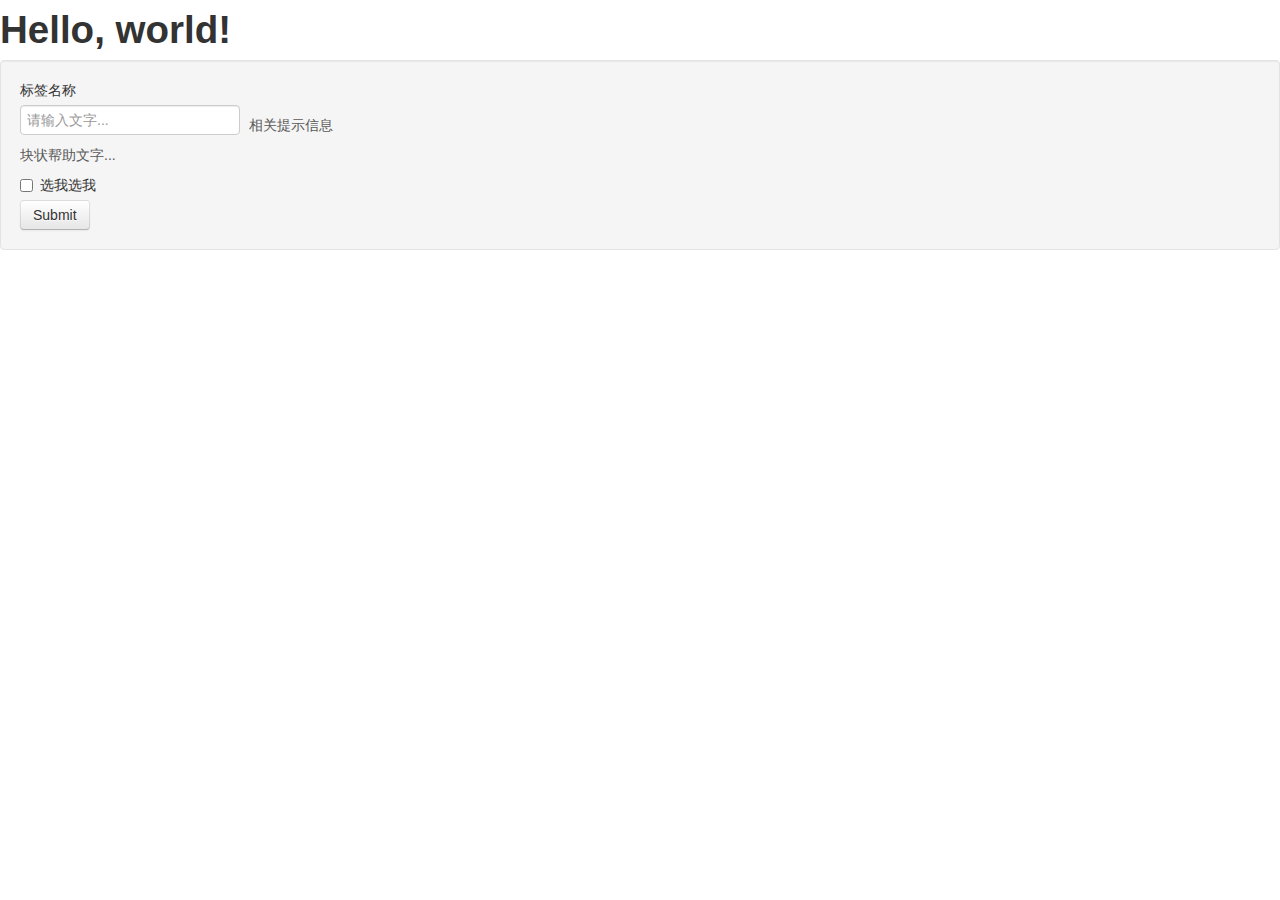
<file: WebRoot/html/index.html>
<!DOCTYPE html>
<html lang="en">
	<head>
    <title>Bootstrap 101 Template</title>
    <meta name="viewport" content="width=device-width, initial-scale=1.0">
    <!-- Bootstrap -->
    <link href="../basic/bootstrap.css" rel="stylesheet" media="screen">
  </head>
  <body>
    <h1>Hello, world!</h1>

    <form class="well">
	  <label>标签名称</label>
	  <input type="text" class="span3" placeholder="请输入文字...">
	  <span class="help-inline">相关提示信息</span>
	  <p class="help-block">块状帮助文字...</p>
	  <label class="checkbox">
	    <input type="checkbox"> 选我选我
	  </label>
	  <button type="submit" class="btn">Submit</button>
	</form>

    
    <script src="../basic/jquery-1.9.1.min.js"></script>
    <script src="../basic/bootstrap.min.js"></script>
  </body>
</html>
</file>
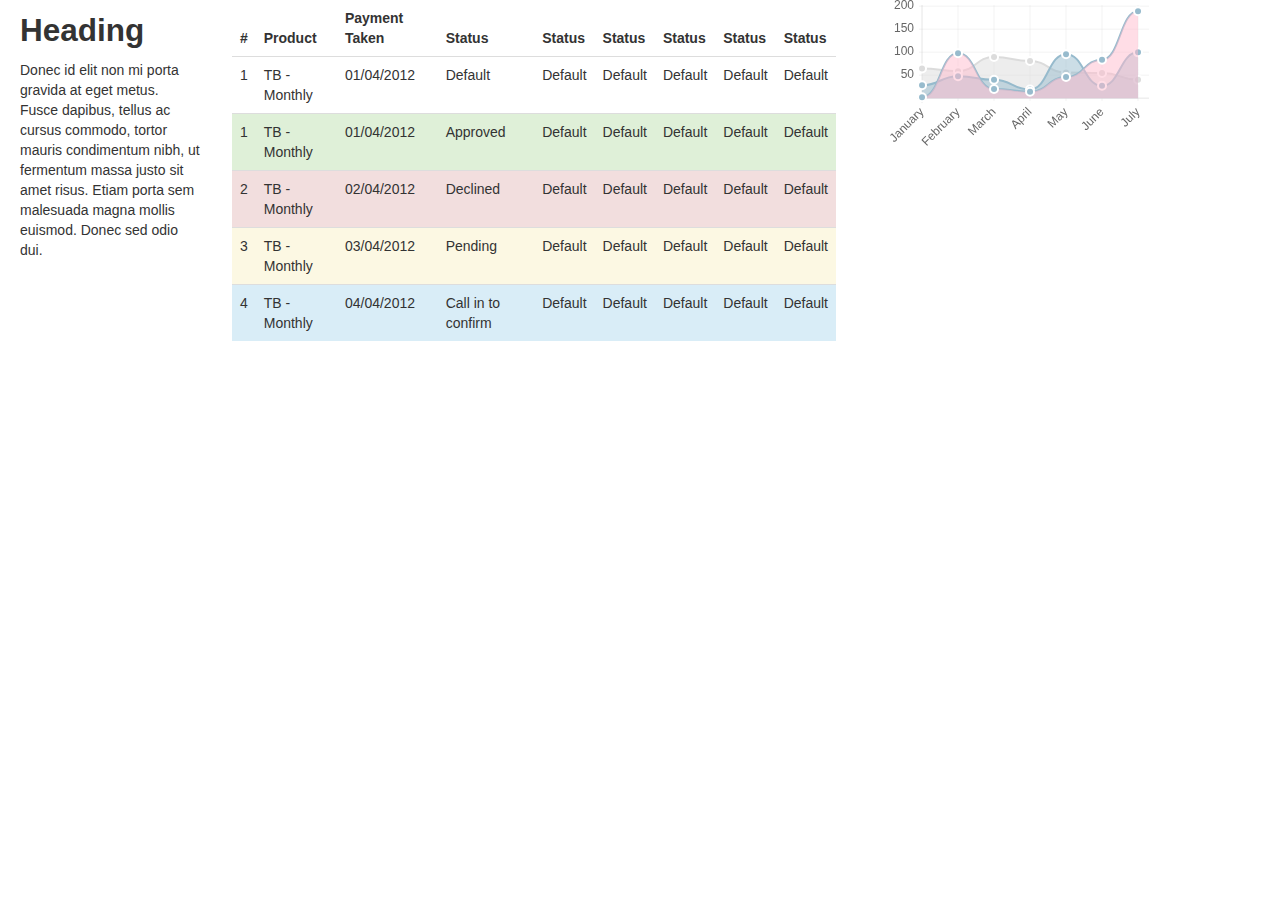
<file: WebRoot/html/chart.html>
﻿<!-- 啊 -->
<!DOCTYPE html>
<html lang="en">
	<head>
	    <title>content</title>
	    <meta name="viewport" content="width=device-width, initial-scale=1.0">
	    <!-- Bootstrap -->
	    
	    <link href="../basic/bootstrap.css" rel="stylesheet" media="screen">
	    <link href="../basic/bootstrap-responsive.css" rel="stylesheet" media="screen">
		<script src="../basic/Chart.min.js" type="text/javascript"></script>
  	</head>
  	<body>


	<div class="container-fluid">
		<div class="row-fluid">
			<div class="span2">
				<h2>
					Heading
				</h2>
				<p>
					Donec id elit non mi porta gravida at eget metus. Fusce dapibus, tellus ac cursus commodo, tortor mauris condimentum nibh, ut fermentum massa justo sit amet risus. Etiam porta sem malesuada magna mollis euismod. Donec sed odio dui.
				</p>
				
			</div>
			<div class="span6">
				<table class="table">
					<thead>
						<tr>
							<th>
								#
							</th>
							<th>
								Product
							</th>
							<th>
								Payment Taken
							</th>
							<th>
								Status
							</th>
							<th>
								Status
							</th>
							<th>
								Status
							</th>
							<th>
								Status
							</th>
							<th>
								Status
							</th>
							<th>
								Status
							</th>
						</tr>
					</thead>
					<tbody>
						<tr>
							<td>
								1
							</td>
							<td>
								TB - Monthly
							</td>
							<td>
								01/04/2012
							</td>
							<td>
								Default
							</td>
							<td>
								Default
							</td>
							<td>
								Default
							</td>
							<td>
								Default
							</td>
							<td>
								Default
							</td>
							<td>
								Default
							</td>
						</tr>
						<tr class="success">
							<td>
								1
							</td>
							<td>
								TB - Monthly
							</td>
							<td>
								01/04/2012
							</td>
							<td>
								Approved
							</td>
							<td>
								Default
							</td>
							<td>
								Default
							</td>
							<td>
								Default
							</td>
							<td>
								Default
							</td>
							<td>
								Default
							</td>
						</tr>
						<tr class="error">
							<td>
								2
							</td>
							<td>
								TB - Monthly
							</td>
							<td>
								02/04/2012
							</td>
							<td>
								Declined
							</td>
							<td>
								Default
							</td>
							<td>
								Default
							</td>
							<td>
								Default
							</td>
							<td>
								Default
							</td>
							<td>
								Default
							</td>
						</tr>
						<tr class="warning">
							<td>
								3
							</td>
							<td>
								TB - Monthly
							</td>
							<td>
								03/04/2012
							</td>
							<td>
								Pending
							</td>
							<td>
								Default
							</td>
							<td>
								Default
							</td>
							<td>
								Default
							</td>
							<td>
								Default
							</td>
							<td>
								Default
							</td>
						</tr>
						<tr class="info">
							<td>
								4
							</td>
							<td>
								TB - Monthly
							</td>
							<td>
								04/04/2012
							</td>
							<td>
								Call in to confirm
							</td>
							<td>
								Default
							</td>
							<td>
								Default
							</td>
							<td>
								Default
							</td>
							<td>
								Default
							</td>
							<td>
								Default
							</td>
						</tr>
					</tbody>
				</table>
			</div>
			<div class="span4">
			<canvas id="canvas" class="span4"></canvas>
			</div>
			
			<script>

		var lineChartData = {
			labels : ["January","February","March","April","May","June","July"],
			datasets : [
				{
					fillColor : "rgba(220,220,220,0.5)",
					strokeColor : "rgba(220,220,220,1)",
					pointColor : "rgba(220,220,220,1)",
					pointStrokeColor : "#fff",
					data : [65,59,90,81,56,55,40]
				},
				{
					fillColor : "rgba(151,187,205,0.5)",
					strokeColor : "rgba(151,187,205,1)",
					pointColor : "rgba(151,187,205,1)",
					pointStrokeColor : "#fff",
					data : [28,48,40,19,96,27,100]
				},
				{
					fillColor : "rgba(255,187,205,0.5)",
					strokeColor : "rgba(151,187,205,1)",
					pointColor : "rgba(151,187,205,1)",
					pointStrokeColor : "#fff",
					data : [2,98,20,14,46,84,190]
				}
			]
			
		}

	var myLine = new Chart(document.getElementById("canvas").getContext("2d")).Line(lineChartData);
	
	</script>
		</div>
	</div>

	<script src="../basic/jquery-1.9.1.min.js"></script>
    <script src="../basic/bootstrap.min.js"></script>
  	</body>
</html>
</file>
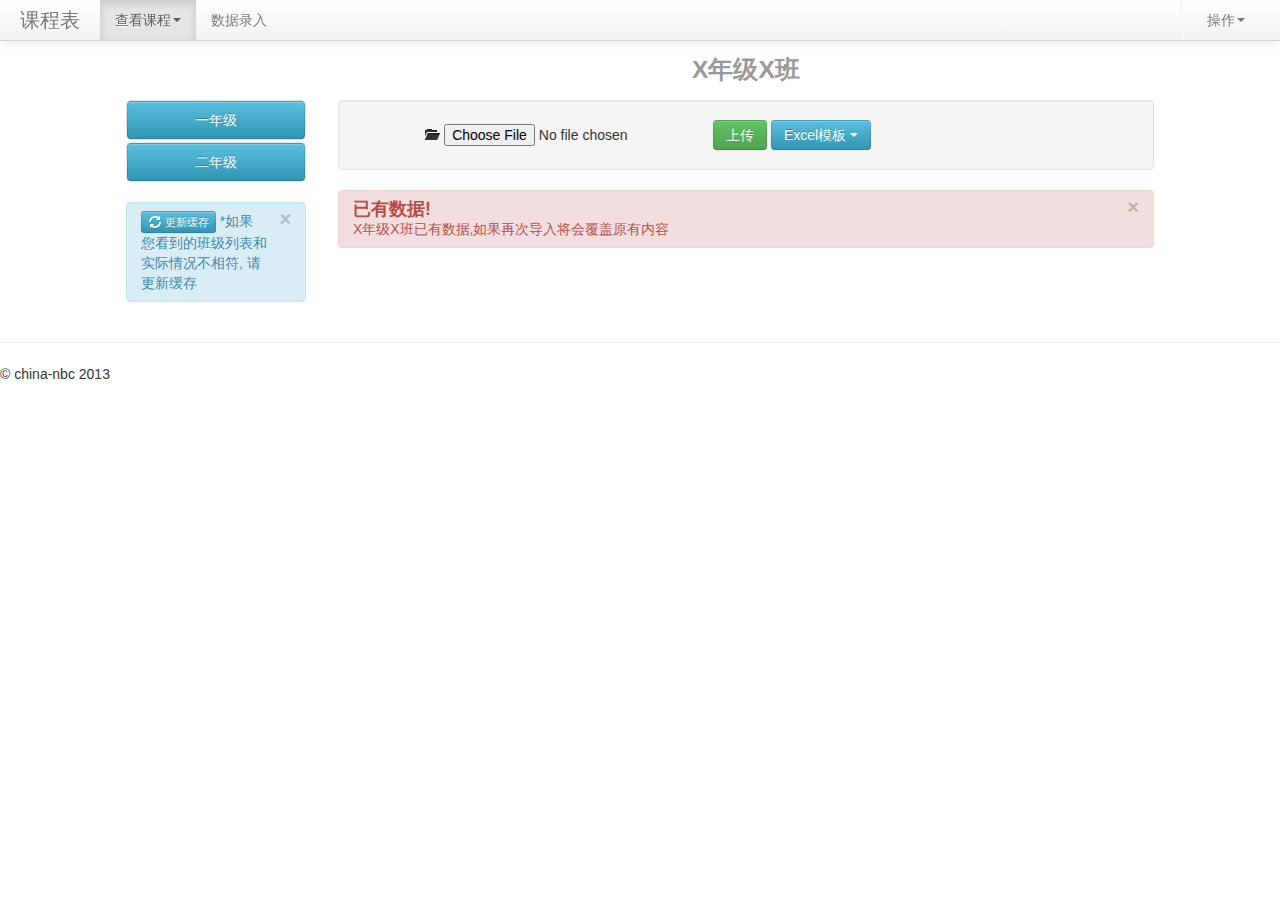
<file: WebRoot/html/importExl.html>
﻿<!-- 啊 -->
<!DOCTYPE html>
<html lang="en">
	<head>
	   	<title>importExl</title>
	   	<meta name="viewport" content="width=device-width, initial-scale=1.0">
	   	<!-- Bootstrap -->
	    
	   	<link href="../basic/bootstrap.css" rel="stylesheet" media="screen">
	   	<link href="../basic/bootstrap-responsive.css" rel="stylesheet" media="screen">
	
  	</head>
  	<body>
	<!-- 这里是页头可以在单独文件引入-->
  	
	<div class="navbar navbar-fixed-top">
		<div class="navbar-inner">
			<div class="container-fluid">
				 <a data-target=".navbar-responsive-collapse" data-toggle="collapse" class="btn btn-navbar collapsed">
					<span class="icon-bar"></span>
					<span class="icon-bar"></span><span class="icon-bar"></span>
				 </a>
				 <a href="#" class="brand">课程表</a>
				<div class="nav-collapse navbar-responsive-collapse collapse">
					<ul class="nav">
						<li class="dropdown active">
							<a data-toggle="dropdown" class="dropdown-toggle" href="#">
							 查看课程<strong class="caret"></strong>
							</a>
							<ul class="dropdown-menu well">
								<li>
									<a href="searchTeacher.html">按教师查询</a>
								</li>
								<li>
									<a href="timetable.html">按班级查询</a>
								</li>
							</ul>
						</li>
						<li>
							<a href="importExl.html">数据录入</a>
						</li>
						
					</ul>
					<ul class="nav pull-right">
						<li class="divider-vertical">
						</li>
						<li class="dropdown">
							 <a data-toggle="dropdown" class="dropdown-toggle" href="#">
							 操作<strong class="caret"></strong>
							 </a>
							<ul class="dropdown-menu well">
								<li>
									<a href="#">退出</a>
								</li>
								
							</ul>
						</li>
					</ul>
				</div>
				
			</div>
		</div>
		
	</div>
	<br/>	<br/>	
	<!-- 这里是页头可以在单独文件引入 end-->
	

	<div class="container-fluid">
		
		<div class="row-fluid">
		<div class="span1"></div>
			<div class="span2 " >
			
				<h3 class="visible-desktop visible-tablet">&nbsp;</h3>
				
				<div class="accordion" id="accordion2">
					<div class="accordion-group">
						<div class="accordion-heading ">
							<a class="accordion-toggle btn btn-info dropdown-toggle" data-toggle="collapse" data-parent="#accordion2" 
							href="#collapseOne" >
							一年级
							</a>
						</div>
						<div id="collapseOne" class="accordion-body collapse">
							<div class="accordion-inner">
								<ul class="nav">
									<li><a href="#">一班</a><br/></li>
									<li><a href="#">二班</a><br/></li>
									<li><a href="#">三班</a><br/></li>
									<li><a href="#">四班</a><br/></li>
									<li><a href="#">五班</a><br/></li>
									<li><a href="#">六班</a><br/></li>
									<li><a href="#">七班</a><br/></li>
									<li><a href="#">八班</a><br/></li>
									<li><a href="#">九班</a><br/></li>
									<li><a href="#">十班</a><br/></li>
									<li><a href="#">十一班</a><br/></li>
									<li><a href="#">十二班</a><br/></li>
								</ul>
							</div>
						</div>
					</div>
					<div class="accordion-group">
						<div class="accordion-heading">
							<a class="accordion-toggle btn btn-info dropdown-toggle" data-toggle="collapse" data-parent="#accordion2" 
							href="#collapseTwo" >
							二年级
							</a>
						</div>
						<div id="collapseTwo" class="accordion-body collapse">
							<div class="accordion-inner">
								<ul class="nav">
									<li><a href="#">一班</a><br/></li>
									<li><a href="#">二班</a><br/></li>
									<li><a href="#">三班</a><br/></li>
									<li><a href="#">四班</a><br/></li>
									<li><a href="#">五班</a><br/></li>
									<li><a href="#">六班</a><br/></li>
									<li><a href="#">七班</a><br/></li>
									<li><a href="#">八班</a><br/></li>
									<li><a href="#">九班</a><br/></li>
									<li><a href="#">十班</a><br/></li>
									<li><a href="#">十一班</a><br/></li>
									<li><a href="#">十二班</a><br/></li>
								</ul>
							</div>
						</div>
					</div>
				</div>
				
				<div class="alert alert-info" id="alertInfo">
					<a class="close" data-dismiss="alert" href="#">&times;</a>
					<a class="btn btn-info btn-mini" href="#"><i class=" icon-refresh icon-white"></i>&nbsp;更新缓存</a>
					*如果您看到的班级列表和实际情况不相符,
					请更新缓存
				</div>
			</div>
			<!--这里是导入表单 -->
			<div class="span8">
				<h3 class="muted text-center">X年级X班</h3>
				<form>
				<div class="control-group well">
					
					
					<div class="offset1" >
						<i class="icon-folder-open" > </i> 
						<input class="" id="fileInput" type="file" >
						<input type="submit" class="btn btn-success" value="上传"/>
						<div class="btn-group">
							<a class="btn dropdown-toggle btn-info" data-toggle="dropdown" href="#">
								Excel模板
								<span class="caret"></span>
							</a>
							<ul class="dropdown-menu">
								<li>
									<a href="#">导入数据模板</a>
								</li>
								<li>
									<a href="#">标准课程名称</a>
								</li>
							</ul>
						</div>
					</div>
					
				</div>
				</form>
				
				<div class="alert alert-error" >
					<a class="close" data-dismiss="alert" href="#">&times;</a>
					<h4>已有数据!</h4>
					X年级X班已有数据,如果再次导入将会覆盖原有内容
				</div>
			</div>
			<!--这里是导入表单 end -->
			<div class="span1">
			</div>
		</div>
	</div>
	
	<!--这里是页脚,可以在单独文件引入-->
	<hr>
	<footer>
        <p>&copy; china-nbc 2013</p>
    </footer>
    <script src="../basic/jquery-1.9.1.min.js"></script>
    <script src="../basic/bootstrap.min.js"></script>
	<!--这里是页脚,可以在单独文件引入 end-->
	<script>
		
		$('#fileInput').popover({
			content:'上传格式只限xls,最大10m',
			placement:'top',
			trigger:'hover'
		});
		
		
	</script>
  	</body>
</html>
</file>
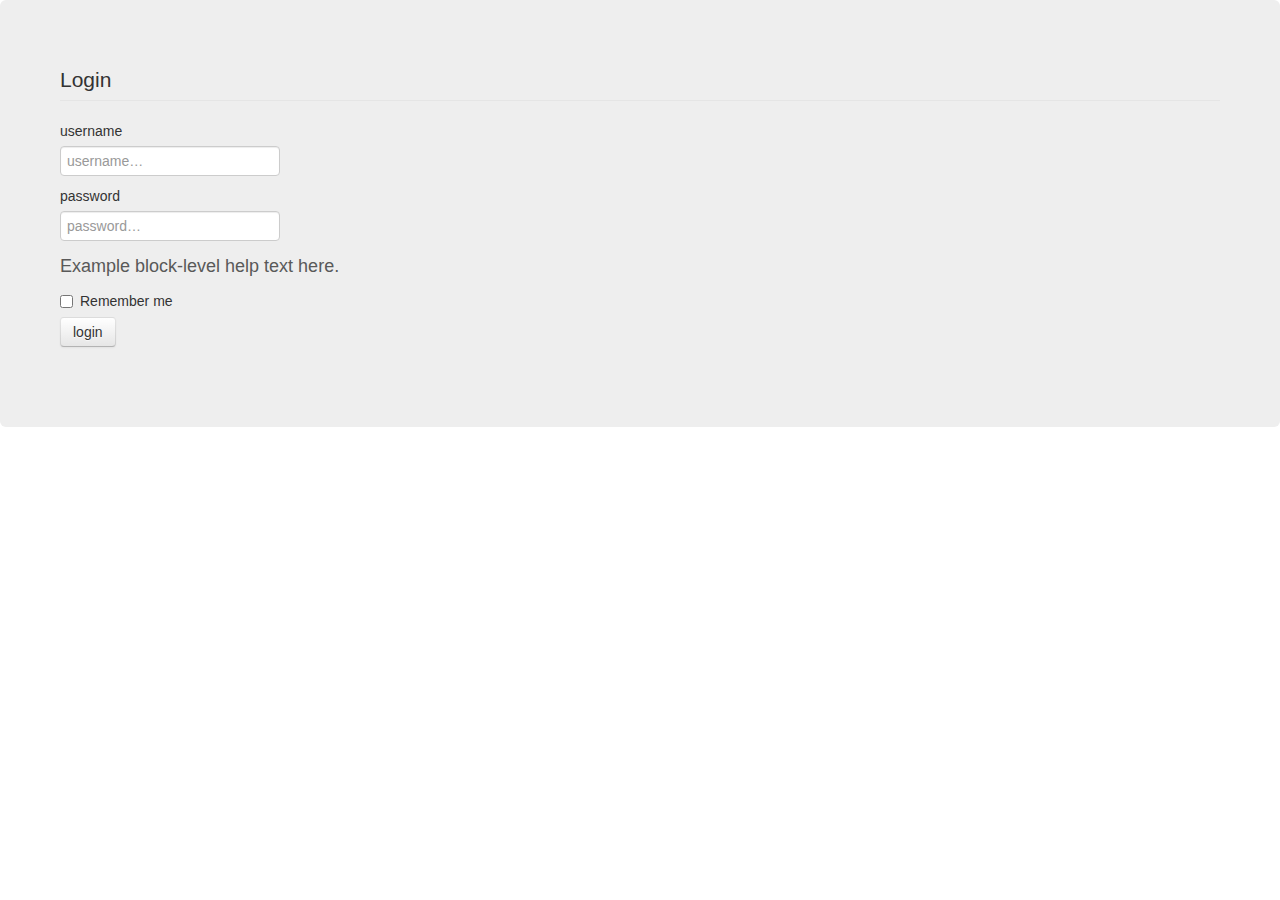
<file: WebRoot/html/login.html>
<!-- 啊 -->
<!DOCTYPE html>
<html lang="en">
	<head>
	    <title>login</title>
	    <meta name="viewport" content="width=device-width, initial-scale=1.0">
	    <!-- Bootstrap -->
	    <link href="../basic/bootstrap.css" rel="stylesheet" media="screen">
	    <link href="../basic/bootstrap-responsive.css" rel="stylesheet" media="screen">
  	</head>
  	<body>
  	<div class="hero-unit">

  	<form action="content.html">
  <fieldset>
    <legend>Login</legend>
    <label>username</label>
    <input type="text" placeholder="username…">
    <label>password</label>
    <input type="password" placeholder="password…">
    <span class="help-block">Example block-level help text here.</span>
    <label class="checkbox">
      <input type="checkbox"> Remember me
    </label>
    <button type="submit" class="btn">login</button>
  </fieldset>
</form>

	</div>

    <script src="../basic/jquery-1.9.1.min.js"></script>
    <script src="../basic/bootstrap.min.js"></script>
  	</body>
</html>
</file>
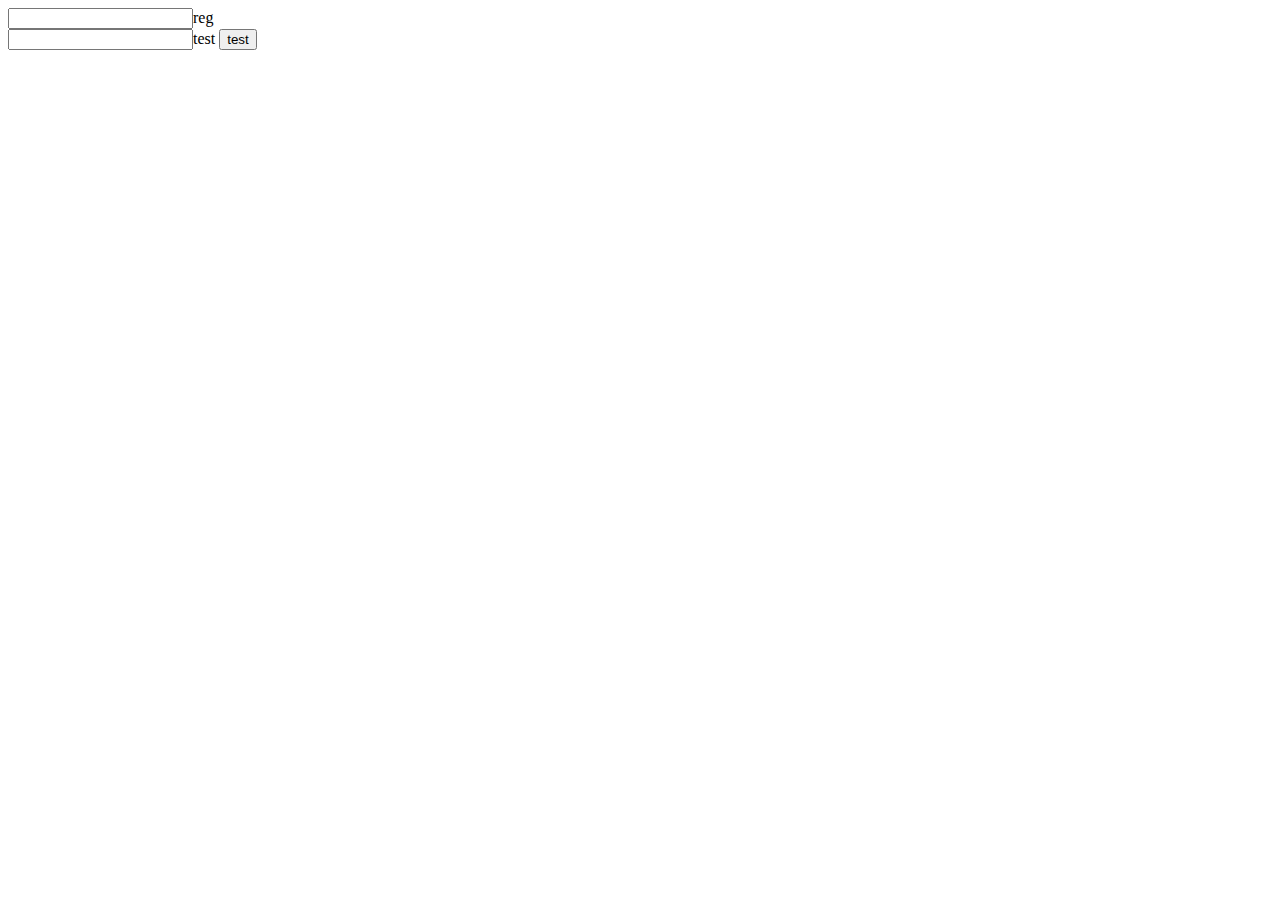
<file: WebRoot/html/reg.html>
<html>

<head>
<script language='javascript'>
function test(){
	var regex = /^ +$/;
	var reg = new RegExp(document.getElementById('reg').value);
	alert(reg.test(document.getElementById('test').value))
}
</script>
</head>
<body>

<input type="text" id="reg" />reg
<br/>
<input type="text" id="test" />test
<input type="button" value="test" onclick="test();"/>
</body>
</html>
</file>
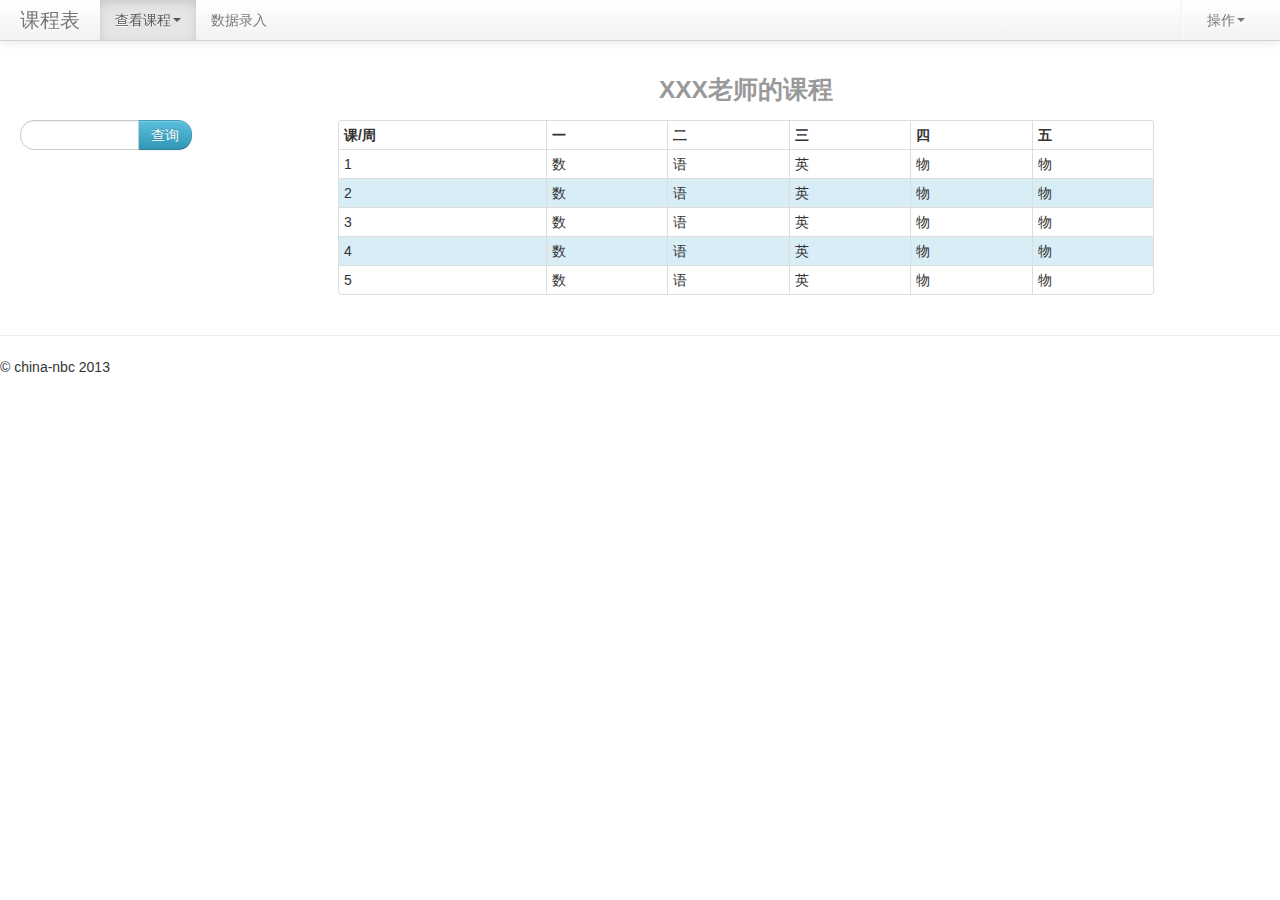
<file: WebRoot/html/searchTeacher.html>
﻿<!-- 啊 -->
<!DOCTYPE html>
<html lang="en">
	<head>
	   	<title>searchTeahcer</title>
	   	<meta name="viewport" content="width=device-width, initial-scale=1.0">
	   	<!-- Bootstrap -->
	    
	   	<link href="../basic/bootstrap.css" rel="stylesheet" media="screen">
	   	<link href="../basic/bootstrap-responsive.css" rel="stylesheet" media="screen">
	
  	</head>
  	<body>
	
  	<!-- 这里是页头可以在单独文件引入-->
	<div class="navbar navbar-fixed-top">
		<div class="navbar-inner">
			<div class="container-fluid">
				 <a data-target=".navbar-responsive-collapse" data-toggle="collapse" class="btn btn-navbar collapsed">
					<span class="icon-bar"></span>
					<span class="icon-bar"></span><span class="icon-bar"></span>
				 </a>
				 <a href="#" class="brand">课程表</a>
				<div class="nav-collapse navbar-responsive-collapse collapse">
					<ul class="nav">
						<li class="dropdown active">
							<a data-toggle="dropdown" class="dropdown-toggle" href="#">
							 查看课程<strong class="caret"></strong>
							</a>
							<ul class="dropdown-menu well">
								<li>
									<a href="searchTeacher.html">按教师查询</a>
								</li>
								<li>
									<a href="timetable.html">按班级查询</a>
								</li>
							</ul>
						</li>
						<li>
							<a href="importExl.html">数据录入</a>
						</li>
						
					</ul>
					<ul class="nav pull-right">
						<li class="divider-vertical">
						</li>
						<li class="dropdown">
							 <a data-toggle="dropdown" class="dropdown-toggle" href="#">
							 操作<strong class="caret"></strong>
							 </a>
							<ul class="dropdown-menu well">
								<li>
									<a href="#">退出</a>
								</li>
								
							</ul>
						</li>
					</ul>
				</div>
				
			</div>
		</div>
	</div>	
	<br>
	<!-- 这里是页头可以在单独文件引入 end-->
	<br/><br/>
	<div class="container-fluid">
		
		<div class="row-fluid">
		
			<div class="span2 " >
			
				<h3 class="visible-desktop visible-tablet">&nbsp;</h3>
				<form class="form-search">
				  <div class="input-append">
					<input type="text" class="span8 search-query" id="searchTeahcer" data-provide="typeahead"
					data-source='["张三一","张三二","王五久","addddddd","aeeeeeeeee"]'  autocomplete="off"
					
					>
					<button type="submit" class="btn btn-info" id="subSearch">查询</button>
				  </div>
				 </form>
				 
			</div>
			
			<div class="span1"></div>
			
			<!--这里是课程表 -->
			<div class="span8">
				<h3 class="muted text-center">XXX老师的课程</h3>
				<table class="table table-hover table-condensed table-bordered">
					<thead >
						<tr >
							<th >
								课/周
							</th>
							<th>
								一
							</th>
							<th>
								二
							</th>
							<th>
								三
							</th>
							<th>
								四
							</th>
							<th>
								五
							</th>
							
						</tr>
					</thead>
					<tbody>
						<tr>
							<td>
								1
							</td>
							<td>
								数
							</td>
							<td>
								语
							</td>
							<td>
								英
							</td>
							<td>
								物
							</td>
							<td>
								物
							</td>
						</tr>
						<tr class="info">
							<td>
								2
							</td>
							<td>
								数
							</td>
							<td>
								语
							</td>
							<td>
								英
							</td>
							<td>
								物
							</td>
							<td>
								物
							</td>
						</tr>
						<tr>
							<td>
								3
							</td>
							<td>
								数
							</td>
							<td>
								语
							</td>
							<td>
								英
							</td>
							<td>
								物
							</td>
							<td>
								物
							</td>
						</tr>
						<tr class="info">
							<td>
								4
							</td>
							<td>
								数
							</td>
							<td>
								语
							</td>
							<td>
								英
							</td>
							<td>
								物
							</td>
							<td>
								物
							</td>
						</tr>
						<tr>
							<td>
								5
							</td>
							<td>
								数
							</td>
							<td>
								语
							</td>
							<td>
								英
							</td>
							<td>
								物
							</td>
							<td>
								物
							</td>
						</tr>
					</tbody>
				</table>
			</div>
			<!--这里是课程表 end-->
			
			<div class="span1">
			</div>
		</div>
	</div>
	<!--这里是页脚,可以在单独文件引入-->
	<hr>
	<footer>
        <p>&copy; china-nbc 2013</p>
    </footer>
    <script src="../basic/jquery-1.9.1.min.js"></script>
    <script src="../basic/bootstrap.min.js"></script>
	<!--这里是页脚,可以在单独文件引入 end-->
	<script type="text/javascript">
		$('#searchTeahcer').popover({
		content:'如果不输入内容可以查询自己的课程',
		
		placement:'top',
		trigger:'focus'});
	</script>
  	</body>
</html>
</file>
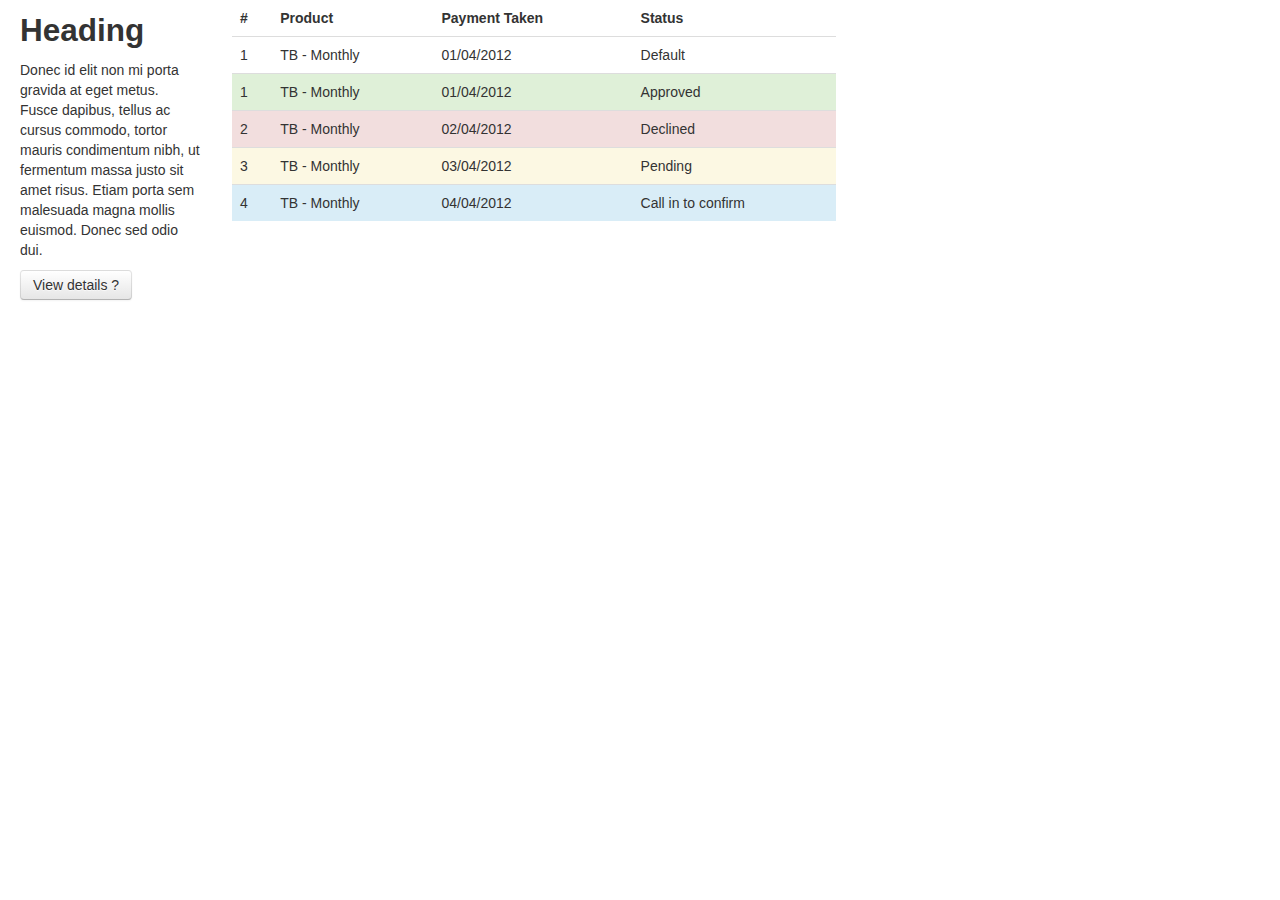
<file: WebRoot/html/statistic.html>
﻿<!-- 啊 -->
<!DOCTYPE html>
<html lang="en">
	<head>
	    <title>content</title>
	    <meta name="viewport" content="width=device-width, initial-scale=1.0">
	    <!-- Bootstrap -->
	    
	    <link href="../basic/bootstrap.css" rel="stylesheet" media="screen">
	    <link href="../basic/bootstrap-responsive.css" rel="stylesheet" media="screen">
	   
  	</head>
  	<body>


	<div class="container-fluid">
		<div class="row-fluid">
			<div class="span2">
				<h2>
					Heading
				</h2>
				<p>
					Donec id elit non mi porta gravida at eget metus. Fusce dapibus, tellus ac cursus commodo, tortor mauris condimentum nibh, ut fermentum massa justo sit amet risus. Etiam porta sem malesuada magna mollis euismod. Donec sed odio dui.
				</p>
				<p>
					<a class="btn" href="#">View details ?</a>
				</p>
			</div>
			<div class="span6">
				<table class="table">
					<thead>
						<tr>
							<th>
								#
							</th>
							<th>
								Product
							</th>
							<th>
								Payment Taken
							</th>
							<th>
								Status
							</th>
						</tr>
					</thead>
					<tbody>
						<tr>
							<td>
								1
							</td>
							<td>
								TB - Monthly
							</td>
							<td>
								01/04/2012
							</td>
							<td>
								Default
							</td>
						</tr>
						<tr class="success">
							<td>
								1
							</td>
							<td>
								TB - Monthly
							</td>
							<td>
								01/04/2012
							</td>
							<td>
								Approved
							</td>
						</tr>
						<tr class="error">
							<td>
								2
							</td>
							<td>
								TB - Monthly
							</td>
							<td>
								02/04/2012
							</td>
							<td>
								Declined
							</td>
						</tr>
						<tr class="warning">
							<td>
								3
							</td>
							<td>
								TB - Monthly
							</td>
							<td>
								03/04/2012
							</td>
							<td>
								Pending
							</td>
						</tr>
						<tr class="info">
							<td>
								4
							</td>
							<td>
								TB - Monthly
							</td>
							<td>
								04/04/2012
							</td>
							<td>
								Call in to confirm
							</td>
						</tr>
					</tbody>
				</table>
			</div>
			<div class="span4">
			
			
			</div>
		</div>
	</div>

	<script src="../basic/jquery-1.9.1.min.js"></script>
    <script src="../basic/bootstrap.min.js"></script>
  	</body>
</html>
</file>
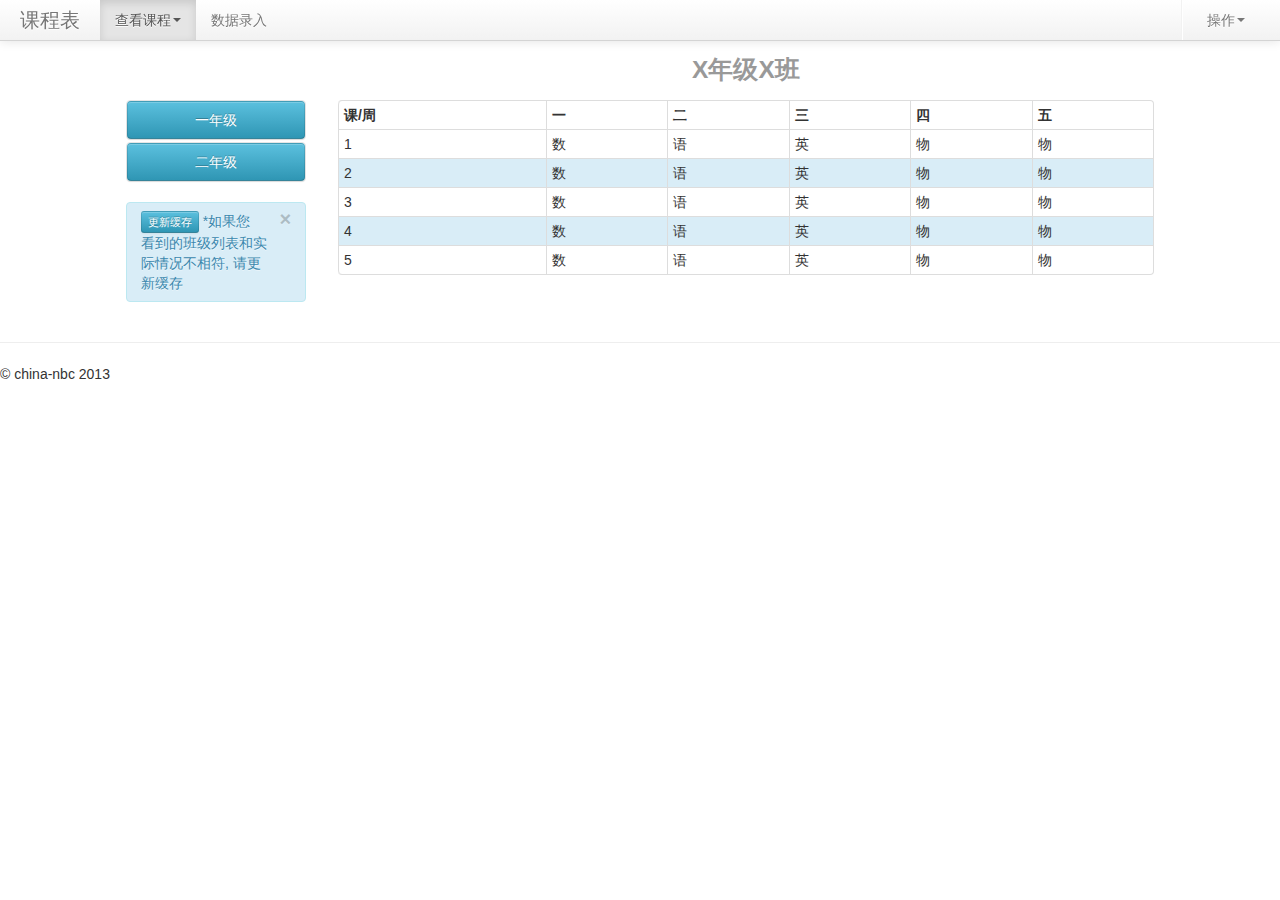
<file: WebRoot/html/timetable.html>
﻿<!-- 啊 -->
<!DOCTYPE html>
<html lang="en">
	<head>
	   	<title>timetable</title>
	   	<meta name="viewport" content="width=device-width, initial-scale=1.0">
	   	<!-- Bootstrap -->
	    
	   	<link href="../basic/bootstrap.css" rel="stylesheet" media="screen">
	   	<link href="../basic/bootstrap-responsive.css" rel="stylesheet" media="screen">
	
  	</head>
  	<body>
	<!-- 这里是页头可以在单独文件引入-->
  	
	<div class="navbar navbar-fixed-top">
		<div class="navbar-inner">
			<div class="container-fluid">
				 <a data-target=".navbar-responsive-collapse" data-toggle="collapse" class="btn btn-navbar collapsed">
					<span class="icon-bar"></span>
					<span class="icon-bar"></span><span class="icon-bar"></span>
				 </a>
				 <a href="#" class="brand">课程表</a>
				<div class="nav-collapse navbar-responsive-collapse collapse">
					<ul class="nav">
						<li class="dropdown active">
							<a data-toggle="dropdown" class="dropdown-toggle" href="#">
							 查看课程<strong class="caret"></strong>
							</a>
							<ul class="dropdown-menu well">
								<li>
									<a href="searchTeacher.html">按教师查询</a>
								</li>
								<li>
									<a href="timetable.html">按班级查询</a>
								</li>
							</ul>
						</li>
						<li>
							<a href="importExl.html">数据录入</a>
						</li>
						
					</ul>
					<ul class="nav pull-right">
						<li class="divider-vertical">
						</li>
						<li class="dropdown">
							 <a data-toggle="dropdown" class="dropdown-toggle" href="#">
							 操作<strong class="caret"></strong>
							 </a>
							<ul class="dropdown-menu well">
								<li>
									<a href="#">退出</a>
								</li>
								
							</ul>
						</li>
					</ul>
				</div>
				
			</div>
		</div>
		
	</div>
	<br/>	<br/>	
	<!-- 这里是页头可以在单独文件引入 end-->
	

	<div class="container-fluid">
		
		<div class="row-fluid">
		<div class="span1"></div>
			<div class="span2 " >
			
				<h3 class="visible-desktop visible-tablet">&nbsp;</h3>
				
				<div class="accordion" id="accordion2">
					<div class="accordion-group">
						<div class="accordion-heading ">
							<a class="accordion-toggle btn btn-info dropdown-toggle" data-toggle="collapse" data-parent="#accordion2" 
							href="#collapseOne" >
							一年级
							</a>
						</div>
						<div id="collapseOne" class="accordion-body collapse">
							<div class="accordion-inner">
								<ul class="nav">
									<li><a href="#">一班</a><br/></li>
									<li><a href="#">二班</a><br/></li>
									<li><a href="#">三班</a><br/></li>
									<li><a href="#">四班</a><br/></li>
									<li><a href="#">五班</a><br/></li>
									<li><a href="#">六班</a><br/></li>
									<li><a href="#">七班</a><br/></li>
									<li><a href="#">八班</a><br/></li>
									<li><a href="#">九班</a><br/></li>
									<li><a href="#">十班</a><br/></li>
									<li><a href="#">十一班</a><br/></li>
									<li><a href="#">十二班</a><br/></li>
								</ul>
							</div>
						</div>
					</div>
					<div class="accordion-group">
						<div class="accordion-heading">
							<a class="accordion-toggle btn btn-info dropdown-toggle" data-toggle="collapse" data-parent="#accordion2" 
							href="#collapseTwo" >
							二年级
							</a>
						</div>
						<div id="collapseTwo" class="accordion-body collapse">
							<div class="accordion-inner">
								<ul class="nav">
									<li><a href="#">一班</a><br/></li>
									<li><a href="#">二班</a><br/></li>
									<li><a href="#">三班</a><br/></li>
									<li><a href="#">四班</a><br/></li>
									<li><a href="#">五班</a><br/></li>
									<li><a href="#">六班</a><br/></li>
									<li><a href="#">七班</a><br/></li>
									<li><a href="#">八班</a><br/></li>
									<li><a href="#">九班</a><br/></li>
									<li><a href="#">十班</a><br/></li>
									<li><a href="#">十一班</a><br/></li>
									<li><a href="#">十二班</a><br/></li>
								</ul>
							</div>
						</div>
					</div>
				</div>
				
				<div class="alert alert-info" id="alertInfo">
					<a class="close" data-dismiss="alert" href="#">&times;</a>
					<a class="btn btn-info btn-mini" href="#">更新缓存</a>
					*如果您看到的班级列表和实际情况不相符,
					请更新缓存
				</div>
			</div>
			<!--这里是课程表 -->
			<div class="span8">
				<h3 class="muted text-center">X年级X班</h3>
				<table class="table table-hover table-condensed table-bordered">
					<thead >
						<tr >
							<th >
								课/周
							</th>
							<th>
								一
							</th>
							<th>
								二
							</th>
							<th>
								三
							</th>
							<th>
								四
							</th>
							<th>
								五
							</th>
							
						</tr>
					</thead>
					<tbody>
						<tr>
							<td>
								1
							</td>
							<td>
								数
							</td>
							<td>
								语
							</td>
							<td>
								英
							</td>
							<td>
								物
							</td>
							<td>
								物
							</td>
						</tr>
						<tr class="info">
							<td>
								2
							</td>
							<td>
								数
							</td>
							<td>
								语
							</td>
							<td>
								英
							</td>
							<td>
								物
							</td>
							<td>
								物
							</td>
						</tr>
						<tr>
							<td>
								3
							</td>
							<td>
								数
							</td>
							<td>
								语
							</td>
							<td>
								英
							</td>
							<td>
								物
							</td>
							<td>
								物
							</td>
						</tr>
						<tr class="info">
							<td>
								4
							</td>
							<td>
								数
							</td>
							<td>
								语
							</td>
							<td>
								英
							</td>
							<td>
								物
							</td>
							<td>
								物
							</td>
						</tr>
						<tr>
							<td>
								5
							</td>
							<td>
								数
							</td>
							<td>
								语
							</td>
							<td data-tea="英语老师"  >
								英
							</td>
							<td data-tea="物理老师"  >
								物
							</td>
							<td data-tea="物理老师" >
								物
							</td>
						</tr>
					</tbody>
				</table>
				<!--这里任课教师信息相关 -->
				<div class="alert alert-info" id="teaDiv" style="display:none;">
				  <strong id="teaName"></strong>
				</div>
				
				<div class="alert alert-info hidden-desktop" id="teaDiv" >
				<a class="close" data-dismiss="alert" href="#">&times;</a>
				  *点击课程可以查看任课教师
				</div>
				<!--这里任课教师信息相关 end-->
			</div>
			<!--这里是课程表 end -->
			<div class="span1">
			</div>
		</div>
	</div>
	
	<!--这里是页脚,可以在单独文件引入-->
	<hr>
	<footer>
        <p>&copy; china-nbc 2013</p>
    </footer>
    <script src="../basic/jquery-1.9.1.min.js"></script>
    <script src="../basic/bootstrap.min.js"></script>
	<!--这里是页脚,可以在单独文件引入 end-->
	<script>
		
		$("td").hover(
		  function () {
			var teaName = $(this).attr('data-tea');
			if($.trim(teaName)!=''){
				$("#teaName").html("任课教师:" + teaName);
				$('#teaDiv').fadeIn();
			}
		  },
		  function () {
			$('#teaDiv').hide();
		  }
		);
		
	</script>
  	</body>
</html>
</file>
